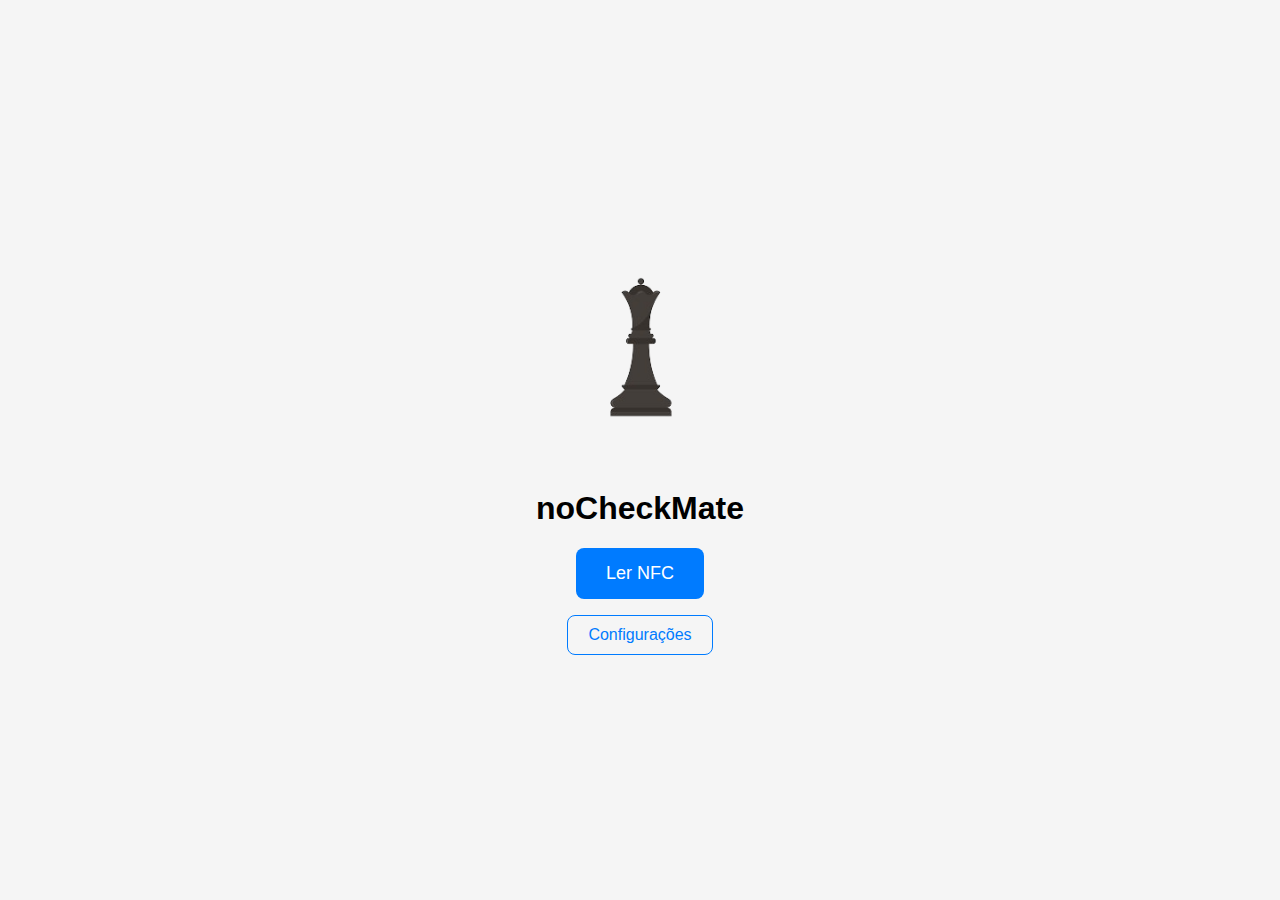
<file: index.html>
<!DOCTYPE html>
<html lang="pt_BR">
<head>
  <meta charset="UTF-8">
  <meta name="viewport" content="width=device-width, initial-scale=1.0">
  <title>noCheckMate - Controle de Presença</title>
  <link rel="stylesheet" href="style.css">
</head>
<body>
  <div class="container">
    <div id="container">
      <img id="logo" src="xadrez.png" alt="Logo">
    </div>
    <h1>noCheckMate</h1>
      <button id="scanButton"onclick="lerNFC()">Ler NFC</button>
      <p id="resultado"></p>
      <button id="settingsButton">Configurações</button>
    </div>
  <script src="main.js"></script>
</body>
</html>
</file>
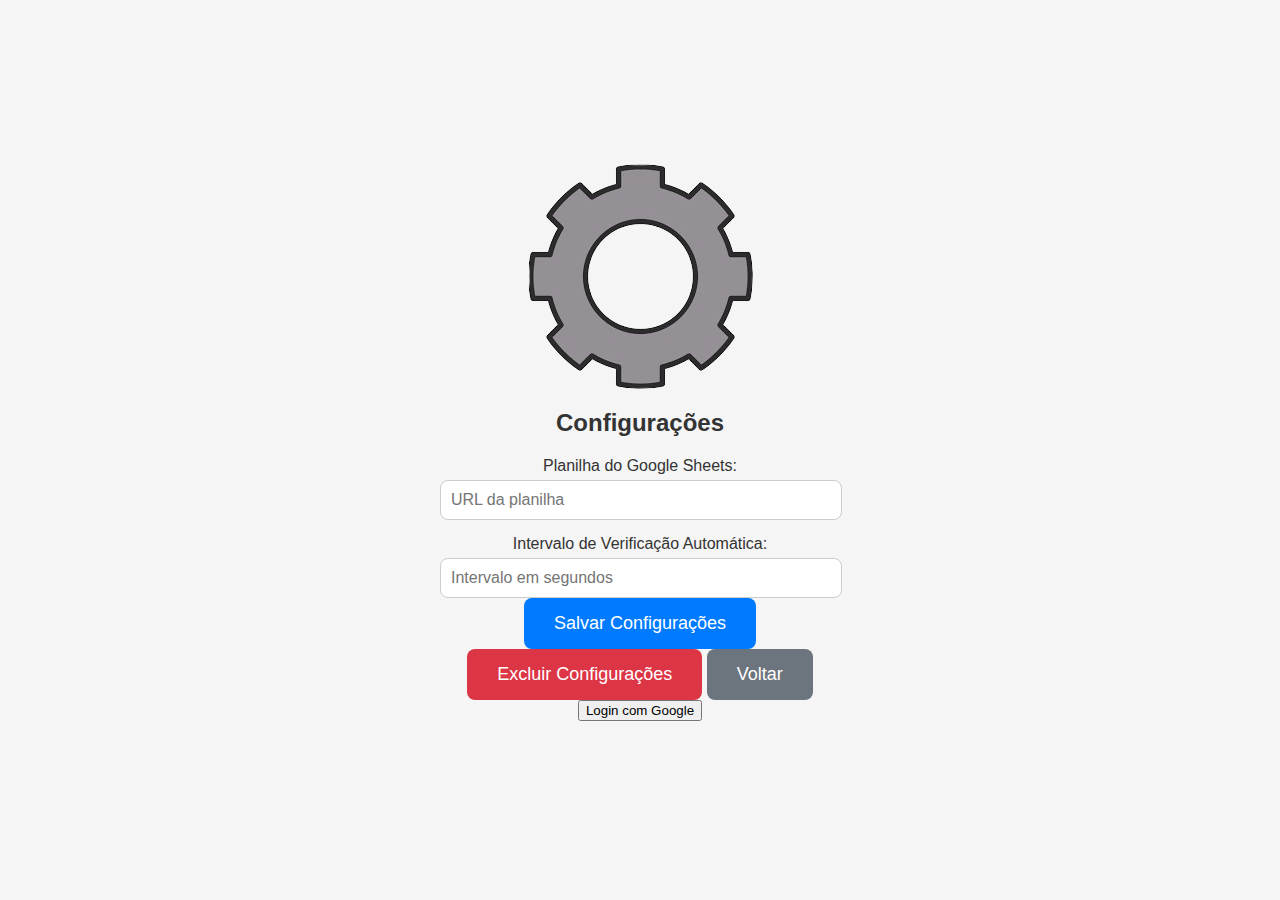
<file: config.html>
<!DOCTYPE html>
<html lang="pt-BR">
<head>
  <meta charset="UTF-8">
  <meta name="viewport" content="width=device-width, initial-scale=1.0">
  <title>Configurações - noCheckMate</title>
  <link rel="stylesheet" href="style2.css">
</head>
<body>
  <div class="container">
    <div id="container">
      <img id="logo" src="engrenagem.png" alt="Logo">
    </div>
    <h1 class="title">Configurações</h1>
    <div class="configOption">
      <label for="googleSheet">Planilha do Google Sheets:</label>
      <input type="text" id="googleSheet" placeholder="URL da planilha">
    </div>
    <div class="configOption">
      <label for="interval">Intervalo de Verificação Automática:</label>
      <input type="number" id="interval" placeholder="Intervalo em segundos">
          <button class="saveButton">Salvar Configurações</button>
    <button class="deleteButton">Excluir Configurações</button>
    <button class="goBackButton">Voltar</button>
    <button id="loginButton">Login com Google</button>
    </div>

  </div>
  <script src="main2.js"></script>
</body>
</html>
</file>
<file: style.css>
/* Estilos gerais */
body {
    font-family: 'Segoe UI', Tahoma, Geneva, Verdana, sans-serif;
    margin: 0;
    padding: 0;
    display: flex;
    justify-content: center;
    align-items: center;
    height: 100vh;
    background-color: #f5f5f5;
  }
  
  .container {
    max-width: 400px;
    width: 90%;
    text-align: center;
  }

  #scanButton {
    padding: 15px 30px;
    font-size: 18px;
    background-color: #007bff;
    color: #fff;
    border: none;
    border-radius: 8px;
    cursor: pointer;
    transition: background-color 0.3s ease;
  }
  
  #scanButton:hover {
    background-color: #0056b3;
  }
  
  #settingsButton {
    padding: 10px 20px;
    font-size: 16px;
    background-color: transparent;
    color: #007bff;
    border: 1px solid #007bff;
    border-radius: 8px;
    cursor: pointer;
    transition: background-color 0.3s ease, color 0.3s ease;
  }
  
  #settingsButton:hover {
    background-color: #007bff;
    color: #fff;
  }
  
  .settingsIcon {
    width: 20px;
    height: 20px;
    vertical-align: middle;
    margin-left: 5px;
  }

  #studentInfo {
    margin-top: 20px;
    text-align: left;
  }
  
  .studentCard {
    background-color: #fff;
    border-radius: 8px;
    box-shadow: 0px 2px 4px rgba(0, 0, 0, 0.1);
    padding: 15px;
    margin-bottom: 15px;
  }
  
  .studentName {
    font-size: 18px;
    font-weight: bold;
    color: #333;
    margin-bottom: 5px;
  }
  
  .studentRA {
    font-size: 14px;
    color: #666;
  }

  #container {
    text-align: center;
  }
  #logo {
    width: 200px; /* Tamanho da imagem */
    margin-bottom: 20px; /* Espaçamento abaixo da imagem */
  }
</file>
<file: style2.css>
/* Estilos gerais */
body {
  font-family: 'Segoe UI', Tahoma, Geneva, Verdana, sans-serif;
  margin: 0;
  padding: 0;
  display: flex;
  justify-content: center;
  align-items: center;
  height: 100vh;
  background-color: #f5f5f5;
}

.container {
  max-width: 400px;
  width: 90%;
  text-align: center;
}

/* Estilos para o título da página */
.title {
  font-size: 24px;
  font-weight: bold;
  color: #333;
  margin-bottom: 20px;
}

/* Estilos para os elementos de configuração */
.configOption {
  margin-bottom: 15px;
}

.configOption label {
  display: block;
  font-size: 16px;
  color: #333;
  margin-bottom: 5px;
}

.configOption input {
  width: calc(100% - 20px);
  padding: 10px;
  font-size: 16px;
  border: 1px solid #ccc;
  border-radius: 8px;
}

/* Estilos para o botão de salvar */
.saveButton {
  padding: 15px 30px;
  font-size: 18px;
  background-color: #007bff;
  color: #fff;
  border: none;
  border-radius: 8px;
  cursor: pointer;
  transition: background-color 0.3s ease;
}

.saveButton:hover {
  background-color: #0056b3;
}

/* Estilos para o botão de excluir configurações */
.deleteButton {
  padding: 15px 30px;
  font-size: 18px;
  background-color: #dc3545;
  color: #fff;
  border: none;
  border-radius: 8px;
  cursor: pointer;
  transition: background-color 0.3s ease;
}

.deleteButton:hover {
  background-color: #c82333;
}

/* Estilos para o botão de voltar */
.goBackButton {
  padding: 15px 30px;
  font-size: 18px;
  background-color: #6c757d;
  color: #fff;
  border: none;
  border-radius: 8px;
  cursor: pointer;
  transition: background-color 0.3s ease;
}

.goBackButton:hover {
  background-color: #5a6268;
}
</file>
